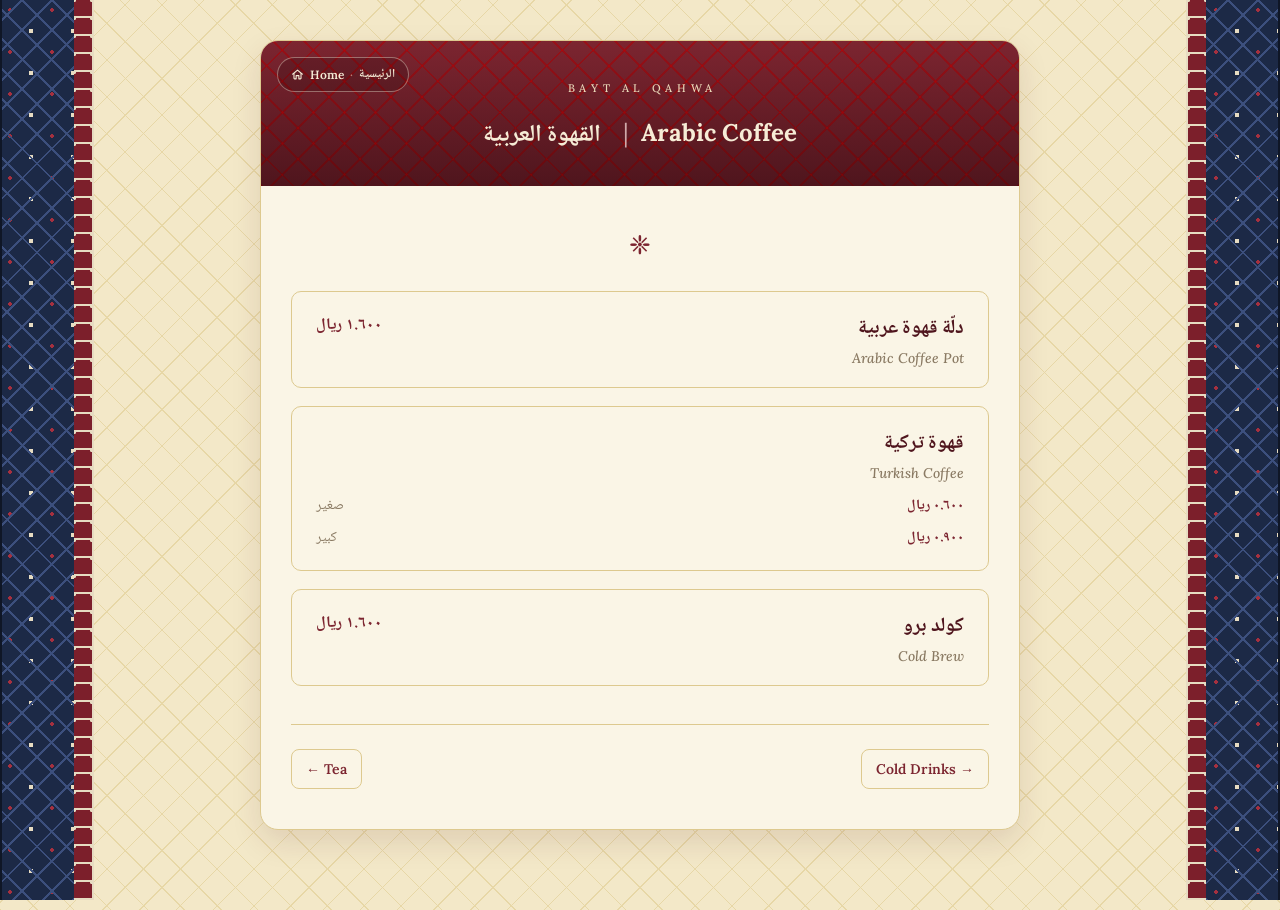
<file: arabic-coffee.html>
<!DOCTYPE html>
<html lang="ar">
<head>
<meta charset="UTF-8">
<meta name="viewport" content="width=device-width, initial-scale=1.0">
<title>القهوة العربية | Arabic Coffee — Bayt Al Qahwa</title>
<link rel="stylesheet" href="style.css">
<link rel="preconnect" href="https://fonts.googleapis.com">
<link rel="preconnect" href="https://fonts.gstatic.com" crossorigin>
<link href="https://fonts.googleapis.com/css2?family=Noto+Naskh+Arabic:wght@400;500;600;700&family=Lora:ital,wght@0,400;0,500;0,600;1,400;1,500&display=swap" rel="stylesheet">
</head>
<body>

<div class="carpet left" aria-hidden="true">
  <div class="rug-layer rug-field"></div>
  <div class="rug-layer rug-guard"></div>
  <div class="rug-layer rug-trim"></div>
</div>
<div class="carpet right" aria-hidden="true">
  <div class="rug-layer rug-field"></div>
  <div class="rug-layer rug-guard"></div>
  <div class="rug-layer rug-trim"></div>
</div>

<div class="page">

  <header class="hero compact">
    <a class="home-btn" href="index.html" aria-label="Home / الرئيسية">
      <svg viewBox="0 0 24 24" fill="none" stroke="currentColor" stroke-width="2" stroke-linecap="round" stroke-linejoin="round"><path d="M3 11.5 12 4l9 7.5"/><path d="M5.5 10v9a1 1 0 0 0 1 1H9.5v-6h5v6H17.5a1 1 0 0 0 1-1v-9"/></svg>
      <span class="en">Home</span><span class="sep">·</span><span class="ar" lang="ar" dir="rtl">الرئيسية</span>
    </a>
    <p class="name-en">BAYT&nbsp;AL&nbsp;QAHWA</p>
    <div class="hero-title-row">
      <span class="ar" lang="ar" dir="rtl">القهوة العربية</span><span class="sep">|</span><span class="en">Arabic Coffee</span>
    </div>
  </header>

  <div class="body">

    <div class="divider">❈</div>

    <div class="item">
      <div class="item-top">
        <span class="item-price" lang="ar">١.٦٠٠ ريال</span>
        <div class="item-names">
          <div class="ar" lang="ar" dir="rtl">دلّة قهوة عربية</div>
          <div class="en">Arabic Coffee Pot</div>
        </div>
      </div>
    </div>

    <div class="item">
      <div class="item-top">
        <div class="item-names" style="margin-left:auto;">
          <div class="ar" lang="ar" dir="rtl">قهوة تركية</div>
          <div class="en">Turkish Coffee</div>
        </div>
      </div>
      <div class="item-variants">
        <div class="variant-row"><span class="label" lang="ar" dir="rtl">صغير</span><span class="price" lang="ar">٠.٦٠٠ ريال</span></div>
        <div class="variant-row"><span class="label" lang="ar" dir="rtl">كبير</span><span class="price" lang="ar">٠.٩٠٠ ريال</span></div>
      </div>
    </div>

    <div class="item">
      <div class="item-top">
        <span class="item-price" lang="ar">١.٦٠٠ ريال</span>
        <div class="item-names">
          <div class="ar" lang="ar" dir="rtl">كولد برو</div>
          <div class="en">Cold Brew</div>
        </div>
      </div>
    </div>

    <nav class="page-nav">
      <a class="nav-prev" href="tea.html">← Tea</a>
      <a class="nav-next" href="cold-drinks.html">Cold Drinks →</a>
    </nav>

  </div>
</div>

</body>
</html>
</file>
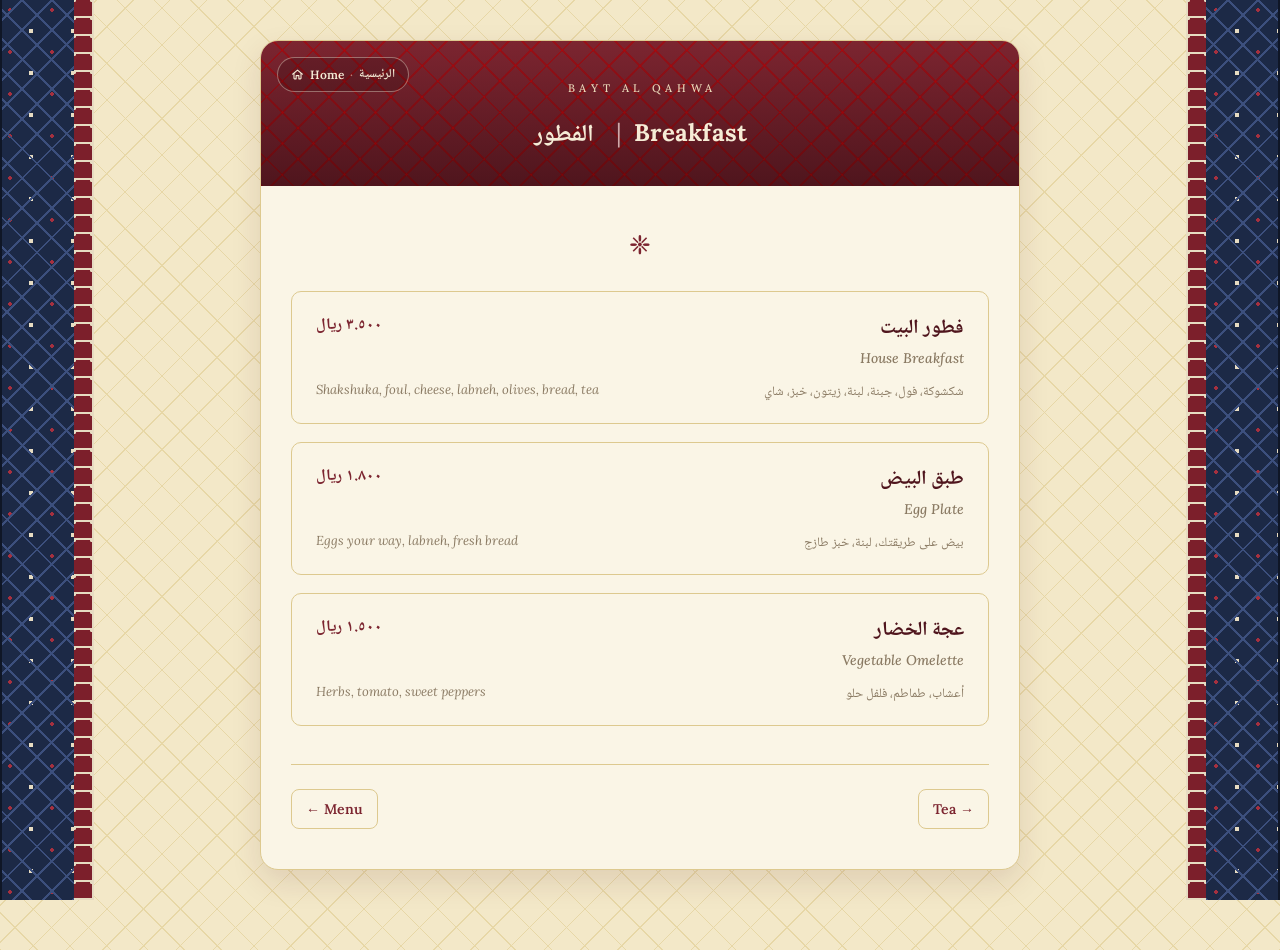
<file: breakfast.html>
<!DOCTYPE html>
<html lang="ar">
<head>
<meta charset="UTF-8">
<meta name="viewport" content="width=device-width, initial-scale=1.0">
<title>الفطور | Breakfast — Bayt Al Qahwa</title>
<link rel="stylesheet" href="style.css">
<link rel="preconnect" href="https://fonts.googleapis.com">
<link rel="preconnect" href="https://fonts.gstatic.com" crossorigin>
<link href="https://fonts.googleapis.com/css2?family=Noto+Naskh+Arabic:wght@400;500;600;700&family=Lora:ital,wght@0,400;0,500;0,600;1,400;1,500&display=swap" rel="stylesheet">
</head>
<body>

<div class="carpet left" aria-hidden="true">
  <div class="rug-layer rug-field"></div>
  <div class="rug-layer rug-guard"></div>
  <div class="rug-layer rug-trim"></div>
</div>
<div class="carpet right" aria-hidden="true">
  <div class="rug-layer rug-field"></div>
  <div class="rug-layer rug-guard"></div>
  <div class="rug-layer rug-trim"></div>
</div>

<div class="page">

  <header class="hero compact">
    <a class="home-btn" href="index.html" aria-label="Home / الرئيسية">
      <svg viewBox="0 0 24 24" fill="none" stroke="currentColor" stroke-width="2" stroke-linecap="round" stroke-linejoin="round"><path d="M3 11.5 12 4l9 7.5"/><path d="M5.5 10v9a1 1 0 0 0 1 1H9.5v-6h5v6H17.5a1 1 0 0 0 1-1v-9"/></svg>
      <span class="en">Home</span><span class="sep">·</span><span class="ar" lang="ar" dir="rtl">الرئيسية</span>
    </a>
    <p class="name-en">BAYT&nbsp;AL&nbsp;QAHWA</p>
    <div class="hero-title-row">
      <span class="ar" lang="ar" dir="rtl">الفطور</span><span class="sep">|</span><span class="en">Breakfast</span>
    </div>
  </header>

  <div class="body">

    <div class="divider">❈</div>

    <div class="item">
      <div class="item-top">
        <span class="item-price" lang="ar">٣.٥٠٠ ريال</span>
        <div class="item-names">
          <div class="ar" lang="ar" dir="rtl">فطور البيت</div>
          <div class="en">House Breakfast</div>
        </div>
      </div>
      <div class="item-desc">
        <span class="en">Shakshuka, foul, cheese, labneh, olives, bread, tea</span>
        <span class="ar" lang="ar" dir="rtl">شكشوكة، فول، جبنة، لبنة، زيتون، خبز، شاي</span>
      </div>
    </div>

    <div class="item">
      <div class="item-top">
        <span class="item-price" lang="ar">١.٨٠٠ ريال</span>
        <div class="item-names">
          <div class="ar" lang="ar" dir="rtl">طبق البيض</div>
          <div class="en">Egg Plate</div>
        </div>
      </div>
      <div class="item-desc">
        <span class="en">Eggs your way, labneh, fresh bread</span>
        <span class="ar" lang="ar" dir="rtl">بيض على طريقتك، لبنة، خبز طازج</span>
      </div>
    </div>

    <div class="item">
      <div class="item-top">
        <span class="item-price" lang="ar">١.٥٠٠ ريال</span>
        <div class="item-names">
          <div class="ar" lang="ar" dir="rtl">عجة الخضار</div>
          <div class="en">Vegetable Omelette</div>
        </div>
      </div>
      <div class="item-desc">
        <span class="en">Herbs, tomato, sweet peppers</span>
        <span class="ar" lang="ar" dir="rtl">أعشاب، طماطم، فلفل حلو</span>
      </div>
    </div>

    <nav class="page-nav">
      <a class="nav-prev" href="index.html">← Menu</a>
      <a class="nav-next" href="tea.html">Tea →</a>
    </nav>

  </div>
</div>

</body>
</html>
</file>
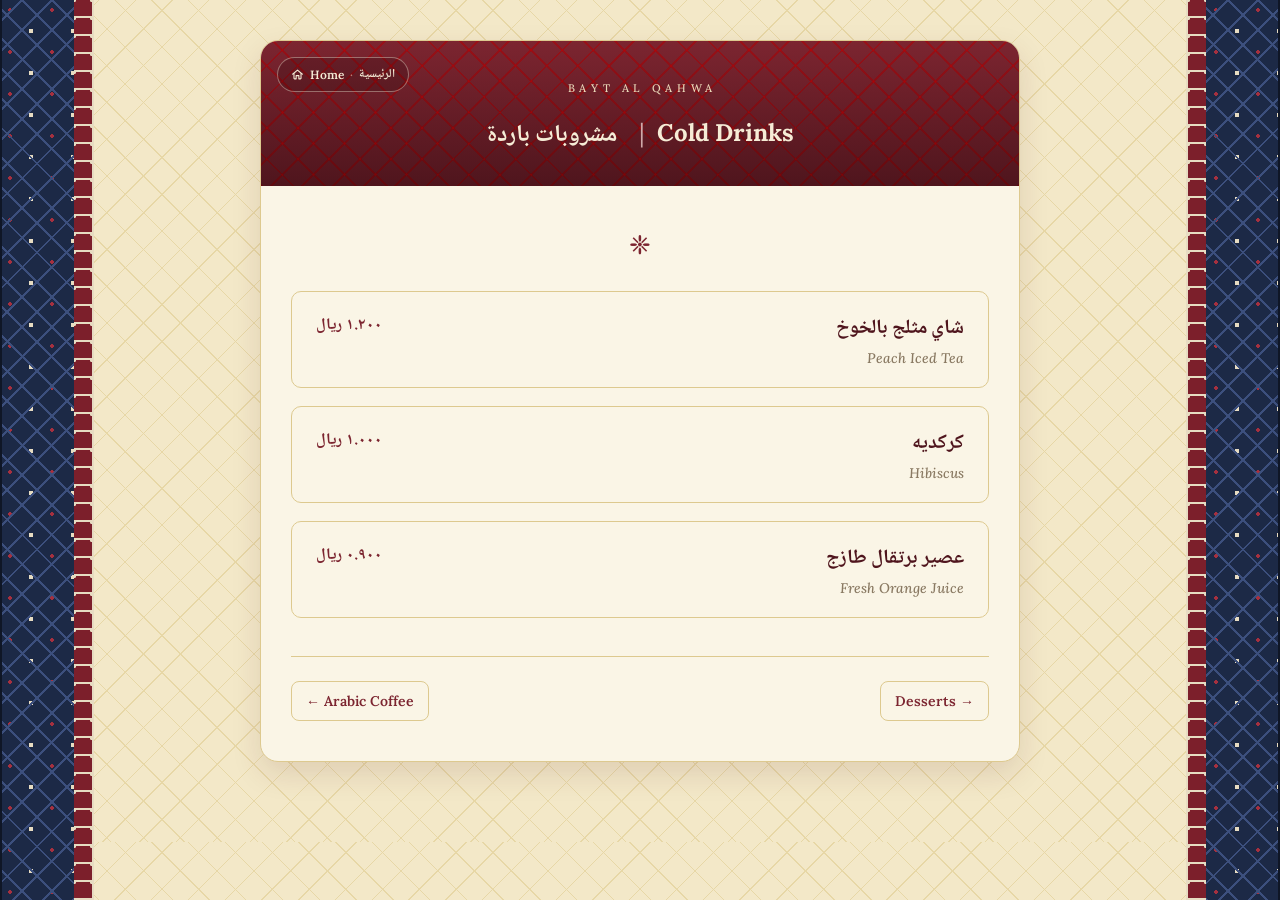
<file: cold-drinks.html>
<!DOCTYPE html>
<html lang="ar">
<head>
<meta charset="UTF-8">
<meta name="viewport" content="width=device-width, initial-scale=1.0">
<title>مشروبات باردة | Cold Drinks — Bayt Al Qahwa</title>
<link rel="stylesheet" href="style.css">
<link rel="preconnect" href="https://fonts.googleapis.com">
<link rel="preconnect" href="https://fonts.gstatic.com" crossorigin>
<link href="https://fonts.googleapis.com/css2?family=Noto+Naskh+Arabic:wght@400;500;600;700&family=Lora:ital,wght@0,400;0,500;0,600;1,400;1,500&display=swap" rel="stylesheet">
</head>
<body>

<div class="carpet left" aria-hidden="true">
  <div class="rug-layer rug-field"></div>
  <div class="rug-layer rug-guard"></div>
  <div class="rug-layer rug-trim"></div>
</div>
<div class="carpet right" aria-hidden="true">
  <div class="rug-layer rug-field"></div>
  <div class="rug-layer rug-guard"></div>
  <div class="rug-layer rug-trim"></div>
</div>

<div class="page">

  <header class="hero compact">
    <a class="home-btn" href="index.html" aria-label="Home / الرئيسية">
      <svg viewBox="0 0 24 24" fill="none" stroke="currentColor" stroke-width="2" stroke-linecap="round" stroke-linejoin="round"><path d="M3 11.5 12 4l9 7.5"/><path d="M5.5 10v9a1 1 0 0 0 1 1H9.5v-6h5v6H17.5a1 1 0 0 0 1-1v-9"/></svg>
      <span class="en">Home</span><span class="sep">·</span><span class="ar" lang="ar" dir="rtl">الرئيسية</span>
    </a>
    <p class="name-en">BAYT&nbsp;AL&nbsp;QAHWA</p>
    <div class="hero-title-row">
      <span class="ar" lang="ar" dir="rtl">مشروبات باردة</span><span class="sep">|</span><span class="en">Cold Drinks</span>
    </div>
  </header>

  <div class="body">

    <div class="divider">❈</div>

    <div class="item">
      <div class="item-top">
        <span class="item-price" lang="ar">١.٢٠٠ ريال</span>
        <div class="item-names">
          <div class="ar" lang="ar" dir="rtl">شاي مثلج بالخوخ</div>
          <div class="en">Peach Iced Tea</div>
        </div>
      </div>
    </div>

    <div class="item">
      <div class="item-top">
        <span class="item-price" lang="ar">١.٠٠٠ ريال</span>
        <div class="item-names">
          <div class="ar" lang="ar" dir="rtl">كركديه</div>
          <div class="en">Hibiscus</div>
        </div>
      </div>
    </div>

    <div class="item">
      <div class="item-top">
        <span class="item-price" lang="ar">٠.٩٠٠ ريال</span>
        <div class="item-names">
          <div class="ar" lang="ar" dir="rtl">عصير برتقال طازج</div>
          <div class="en">Fresh Orange Juice</div>
        </div>
      </div>
    </div>

    <nav class="page-nav">
      <a class="nav-prev" href="arabic-coffee.html">← Arabic Coffee</a>
      <a class="nav-next" href="desserts.html">Desserts →</a>
    </nav>

  </div>
</div>

</body>
</html>
</file>
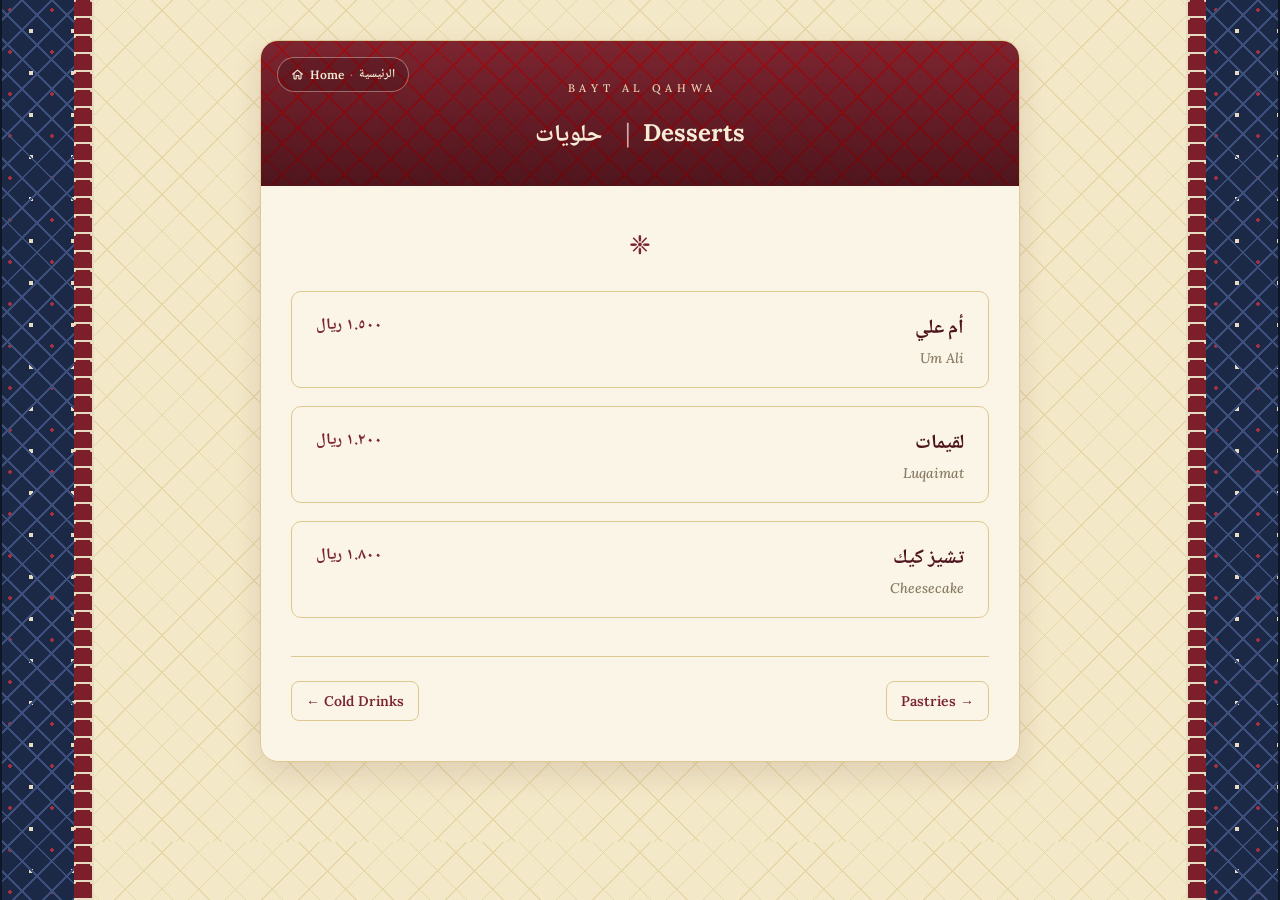
<file: desserts.html>
<!DOCTYPE html>
<html lang="ar">
<head>
<meta charset="UTF-8">
<meta name="viewport" content="width=device-width, initial-scale=1.0">
<title>حلويات | Desserts — Bayt Al Qahwa</title>
<link rel="stylesheet" href="style.css">
<link rel="preconnect" href="https://fonts.googleapis.com">
<link rel="preconnect" href="https://fonts.gstatic.com" crossorigin>
<link href="https://fonts.googleapis.com/css2?family=Noto+Naskh+Arabic:wght@400;500;600;700&family=Lora:ital,wght@0,400;0,500;0,600;1,400;1,500&display=swap" rel="stylesheet">
</head>
<body>

<div class="carpet left" aria-hidden="true">
  <div class="rug-layer rug-field"></div>
  <div class="rug-layer rug-guard"></div>
  <div class="rug-layer rug-trim"></div>
</div>
<div class="carpet right" aria-hidden="true">
  <div class="rug-layer rug-field"></div>
  <div class="rug-layer rug-guard"></div>
  <div class="rug-layer rug-trim"></div>
</div>

<div class="page">

  <header class="hero compact">
    <a class="home-btn" href="index.html" aria-label="Home / الرئيسية">
      <svg viewBox="0 0 24 24" fill="none" stroke="currentColor" stroke-width="2" stroke-linecap="round" stroke-linejoin="round"><path d="M3 11.5 12 4l9 7.5"/><path d="M5.5 10v9a1 1 0 0 0 1 1H9.5v-6h5v6H17.5a1 1 0 0 0 1-1v-9"/></svg>
      <span class="en">Home</span><span class="sep">·</span><span class="ar" lang="ar" dir="rtl">الرئيسية</span>
    </a>
    <p class="name-en">BAYT&nbsp;AL&nbsp;QAHWA</p>
    <div class="hero-title-row">
      <span class="ar" lang="ar" dir="rtl">حلويات</span><span class="sep">|</span><span class="en">Desserts</span>
    </div>
  </header>

  <div class="body">

    <div class="divider">❈</div>

    <div class="item">
      <div class="item-top">
        <span class="item-price" lang="ar">١.٥٠٠ ريال</span>
        <div class="item-names">
          <div class="ar" lang="ar" dir="rtl">أم علي</div>
          <div class="en">Um Ali</div>
        </div>
      </div>
    </div>

    <div class="item">
      <div class="item-top">
        <span class="item-price" lang="ar">١.٢٠٠ ريال</span>
        <div class="item-names">
          <div class="ar" lang="ar" dir="rtl">لقيمات</div>
          <div class="en">Luqaimat</div>
        </div>
      </div>
    </div>

    <div class="item">
      <div class="item-top">
        <span class="item-price" lang="ar">١.٨٠٠ ريال</span>
        <div class="item-names">
          <div class="ar" lang="ar" dir="rtl">تشيز كيك</div>
          <div class="en">Cheesecake</div>
        </div>
      </div>
    </div>

    <nav class="page-nav">
      <a class="nav-prev" href="cold-drinks.html">← Cold Drinks</a>
      <a class="nav-next" href="pastries.html">Pastries →</a>
    </nav>

  </div>
</div>

</body>
</html>
</file>
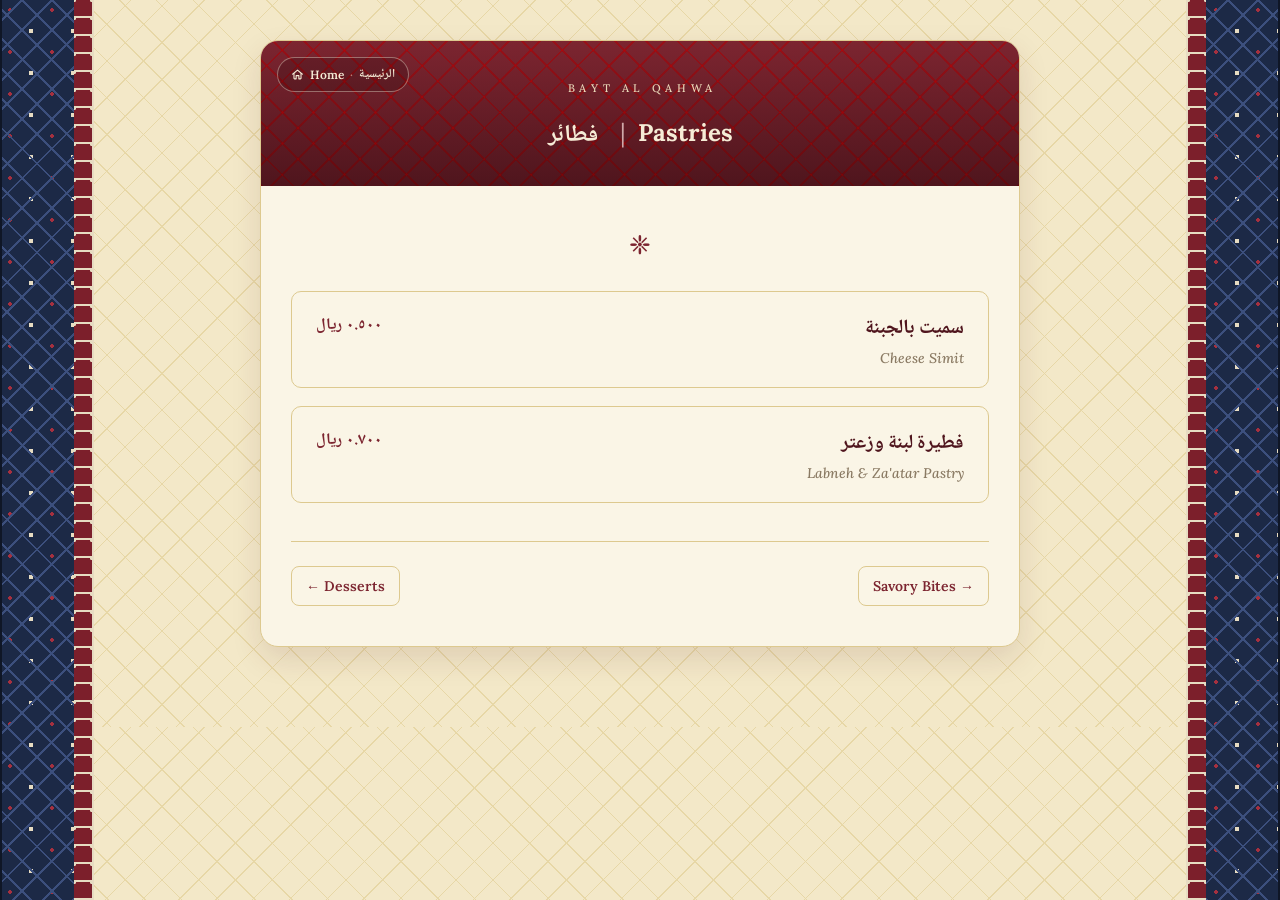
<file: pastries.html>
<!DOCTYPE html>
<html lang="ar">
<head>
<meta charset="UTF-8">
<meta name="viewport" content="width=device-width, initial-scale=1.0">
<title>فطائر | Pastries — Bayt Al Qahwa</title>
<link rel="stylesheet" href="style.css">
<link rel="preconnect" href="https://fonts.googleapis.com">
<link rel="preconnect" href="https://fonts.gstatic.com" crossorigin>
<link href="https://fonts.googleapis.com/css2?family=Noto+Naskh+Arabic:wght@400;500;600;700&family=Lora:ital,wght@0,400;0,500;0,600;1,400;1,500&display=swap" rel="stylesheet">
</head>
<body>

<div class="carpet left" aria-hidden="true">
  <div class="rug-layer rug-field"></div>
  <div class="rug-layer rug-guard"></div>
  <div class="rug-layer rug-trim"></div>
</div>
<div class="carpet right" aria-hidden="true">
  <div class="rug-layer rug-field"></div>
  <div class="rug-layer rug-guard"></div>
  <div class="rug-layer rug-trim"></div>
</div>

<div class="page">

  <header class="hero compact">
    <a class="home-btn" href="index.html" aria-label="Home / الرئيسية">
      <svg viewBox="0 0 24 24" fill="none" stroke="currentColor" stroke-width="2" stroke-linecap="round" stroke-linejoin="round"><path d="M3 11.5 12 4l9 7.5"/><path d="M5.5 10v9a1 1 0 0 0 1 1H9.5v-6h5v6H17.5a1 1 0 0 0 1-1v-9"/></svg>
      <span class="en">Home</span><span class="sep">·</span><span class="ar" lang="ar" dir="rtl">الرئيسية</span>
    </a>
    <p class="name-en">BAYT&nbsp;AL&nbsp;QAHWA</p>
    <div class="hero-title-row">
      <span class="ar" lang="ar" dir="rtl">فطائر</span><span class="sep">|</span><span class="en">Pastries</span>
    </div>
  </header>

  <div class="body">

    <div class="divider">❈</div>

    <div class="item">
      <div class="item-top">
        <span class="item-price" lang="ar">٠.٥٠٠ ريال</span>
        <div class="item-names">
          <div class="ar" lang="ar" dir="rtl">سميت بالجبنة</div>
          <div class="en">Cheese Simit</div>
        </div>
      </div>
    </div>

    <div class="item">
      <div class="item-top">
        <span class="item-price" lang="ar">٠.٧٠٠ ريال</span>
        <div class="item-names">
          <div class="ar" lang="ar" dir="rtl">فطيرة لبنة وزعتر</div>
          <div class="en">Labneh &amp; Za'atar Pastry</div>
        </div>
      </div>
    </div>

    <nav class="page-nav">
      <a class="nav-prev" href="desserts.html">← Desserts</a>
      <a class="nav-next" href="savory-bites.html">Savory Bites →</a>
    </nav>

  </div>
</div>

</body>
</html>
</file>
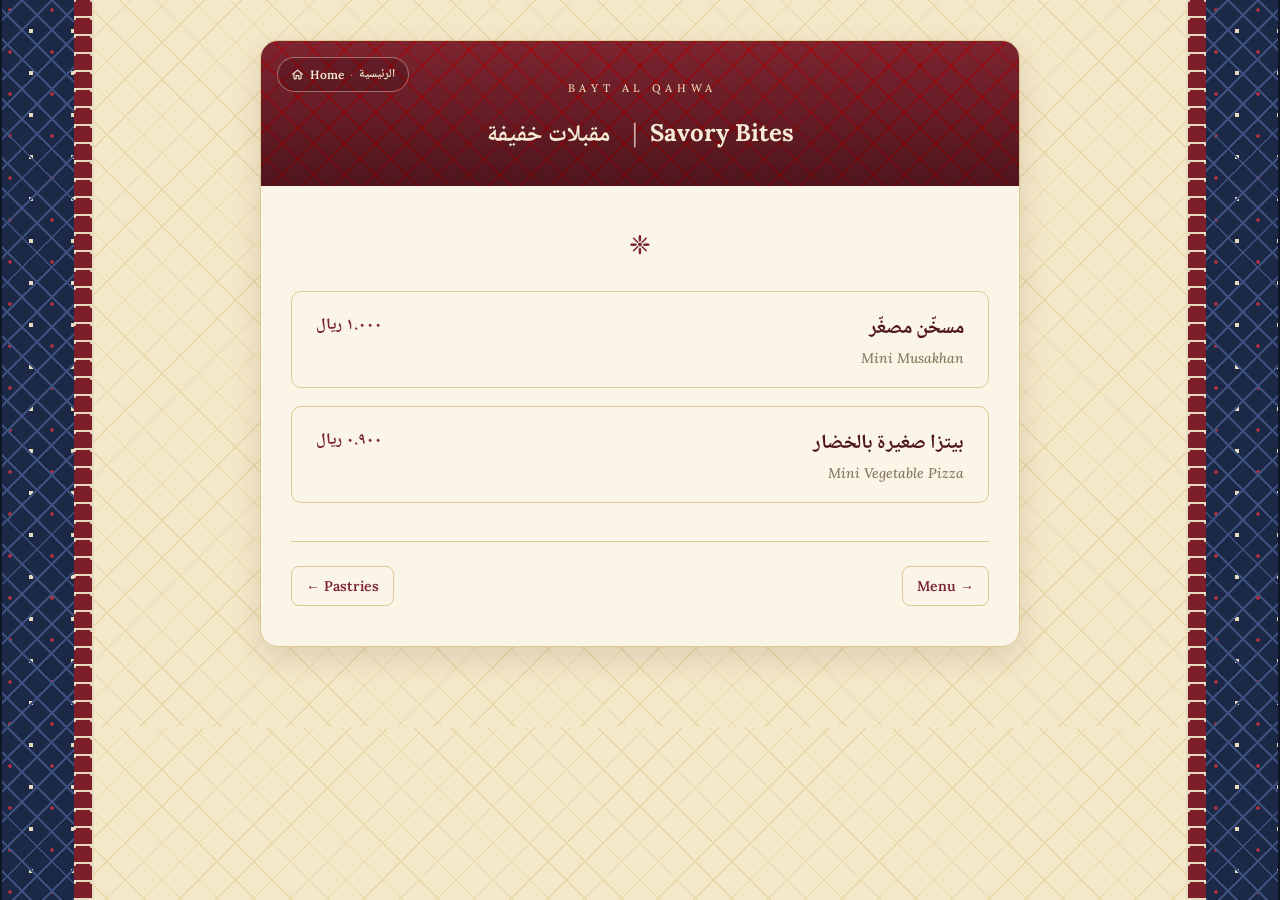
<file: savory-bites.html>
<!DOCTYPE html>
<html lang="ar">
<head>
<meta charset="UTF-8">
<meta name="viewport" content="width=device-width, initial-scale=1.0">
<title>مقبلات خفيفة | Savory Bites — Bayt Al Qahwa</title>
<link rel="stylesheet" href="style.css">
<link rel="preconnect" href="https://fonts.googleapis.com">
<link rel="preconnect" href="https://fonts.gstatic.com" crossorigin>
<link href="https://fonts.googleapis.com/css2?family=Noto+Naskh+Arabic:wght@400;500;600;700&family=Lora:ital,wght@0,400;0,500;0,600;1,400;1,500&display=swap" rel="stylesheet">
</head>
<body>

<div class="carpet left" aria-hidden="true">
  <div class="rug-layer rug-field"></div>
  <div class="rug-layer rug-guard"></div>
  <div class="rug-layer rug-trim"></div>
</div>
<div class="carpet right" aria-hidden="true">
  <div class="rug-layer rug-field"></div>
  <div class="rug-layer rug-guard"></div>
  <div class="rug-layer rug-trim"></div>
</div>

<div class="page">

  <header class="hero compact">
    <a class="home-btn" href="index.html" aria-label="Home / الرئيسية">
      <svg viewBox="0 0 24 24" fill="none" stroke="currentColor" stroke-width="2" stroke-linecap="round" stroke-linejoin="round"><path d="M3 11.5 12 4l9 7.5"/><path d="M5.5 10v9a1 1 0 0 0 1 1H9.5v-6h5v6H17.5a1 1 0 0 0 1-1v-9"/></svg>
      <span class="en">Home</span><span class="sep">·</span><span class="ar" lang="ar" dir="rtl">الرئيسية</span>
    </a>
    <p class="name-en">BAYT&nbsp;AL&nbsp;QAHWA</p>
    <div class="hero-title-row">
      <span class="ar" lang="ar" dir="rtl">مقبلات خفيفة</span><span class="sep">|</span><span class="en">Savory Bites</span>
    </div>
  </header>

  <div class="body">

    <div class="divider">❈</div>

    <div class="item">
      <div class="item-top">
        <span class="item-price" lang="ar">١.٠٠٠ ريال</span>
        <div class="item-names">
          <div class="ar" lang="ar" dir="rtl">مسخّن مصغّر</div>
          <div class="en">Mini Musakhan</div>
        </div>
      </div>
    </div>

    <div class="item">
      <div class="item-top">
        <span class="item-price" lang="ar">٠.٩٠٠ ريال</span>
        <div class="item-names">
          <div class="ar" lang="ar" dir="rtl">بيتزا صغيرة بالخضار</div>
          <div class="en">Mini Vegetable Pizza</div>
        </div>
      </div>
    </div>

    <nav class="page-nav">
      <a class="nav-prev" href="pastries.html">← Pastries</a>
      <a class="nav-next" href="index.html">Menu →</a>
    </nav>

  </div>
</div>

</body>
</html>
</file>
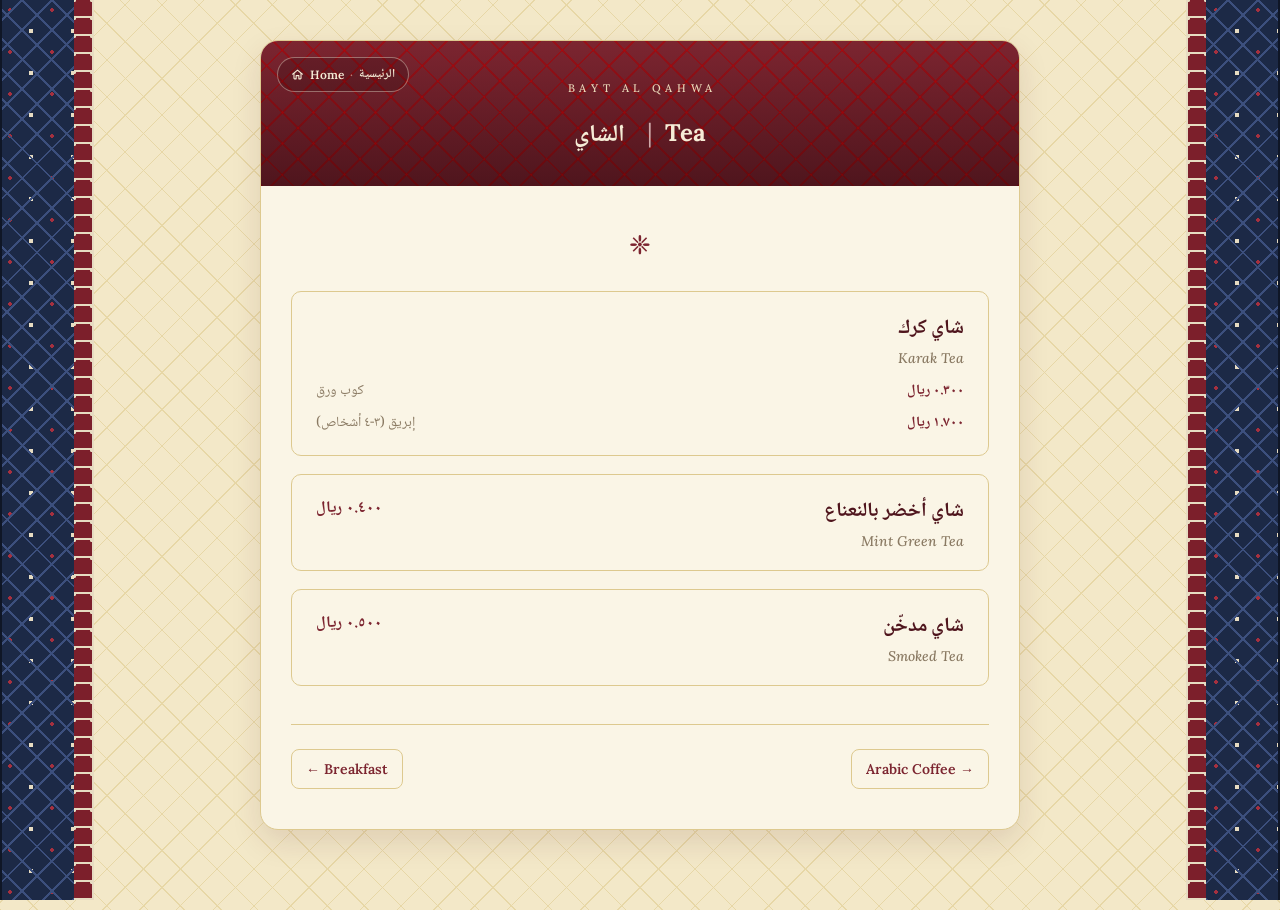
<file: tea.html>
<!DOCTYPE html>
<html lang="ar">
<head>
<meta charset="UTF-8">
<meta name="viewport" content="width=device-width, initial-scale=1.0">
<title>الشاي | Tea — Bayt Al Qahwa</title>
<link rel="stylesheet" href="style.css">
<link rel="preconnect" href="https://fonts.googleapis.com">
<link rel="preconnect" href="https://fonts.gstatic.com" crossorigin>
<link href="https://fonts.googleapis.com/css2?family=Noto+Naskh+Arabic:wght@400;500;600;700&family=Lora:ital,wght@0,400;0,500;0,600;1,400;1,500&display=swap" rel="stylesheet">
</head>
<body>

<div class="carpet left" aria-hidden="true">
  <div class="rug-layer rug-field"></div>
  <div class="rug-layer rug-guard"></div>
  <div class="rug-layer rug-trim"></div>
</div>
<div class="carpet right" aria-hidden="true">
  <div class="rug-layer rug-field"></div>
  <div class="rug-layer rug-guard"></div>
  <div class="rug-layer rug-trim"></div>
</div>

<div class="page">

  <header class="hero compact">
    <a class="home-btn" href="index.html" aria-label="Home / الرئيسية">
      <svg viewBox="0 0 24 24" fill="none" stroke="currentColor" stroke-width="2" stroke-linecap="round" stroke-linejoin="round"><path d="M3 11.5 12 4l9 7.5"/><path d="M5.5 10v9a1 1 0 0 0 1 1H9.5v-6h5v6H17.5a1 1 0 0 0 1-1v-9"/></svg>
      <span class="en">Home</span><span class="sep">·</span><span class="ar" lang="ar" dir="rtl">الرئيسية</span>
    </a>
    <p class="name-en">BAYT&nbsp;AL&nbsp;QAHWA</p>
    <div class="hero-title-row">
      <span class="ar" lang="ar" dir="rtl">الشاي</span><span class="sep">|</span><span class="en">Tea</span>
    </div>
  </header>

  <div class="body">

    <div class="divider">❈</div>

    <div class="item">
      <div class="item-top">
        <div class="item-names" style="margin-left:auto;">
          <div class="ar" lang="ar" dir="rtl">شاي كرك</div>
          <div class="en">Karak Tea</div>
        </div>
      </div>
      <div class="item-variants">
        <div class="variant-row"><span class="label" lang="ar" dir="rtl">كوب ورق</span><span class="price" lang="ar">٠.٣٠٠ ريال</span></div>
        <div class="variant-row"><span class="label" lang="ar" dir="rtl">إبريق (٣-٤ أشخاص)</span><span class="price" lang="ar">١.٧٠٠ ريال</span></div>
      </div>
    </div>

    <div class="item">
      <div class="item-top">
        <span class="item-price" lang="ar">٠.٤٠٠ ريال</span>
        <div class="item-names">
          <div class="ar" lang="ar" dir="rtl">شاي أخضر بالنعناع</div>
          <div class="en">Mint Green Tea</div>
        </div>
      </div>
    </div>

    <div class="item">
      <div class="item-top">
        <span class="item-price" lang="ar">٠.٥٠٠ ريال</span>
        <div class="item-names">
          <div class="ar" lang="ar" dir="rtl">شاي مدخّن</div>
          <div class="en">Smoked Tea</div>
        </div>
      </div>
    </div>

    <nav class="page-nav">
      <a class="nav-prev" href="breakfast.html">← Breakfast</a>
      <a class="nav-next" href="arabic-coffee.html">Arabic Coffee →</a>
    </nav>

  </div>
</div>

</body>
</html>
</file>
<file: style.css>
:root{
  --cream:        #f3e8c8;
  --cream-line:   #e7d7a6;
  --card:         #faf5e6;
  --card-border:  #ddc98f;
  --maroon-deep:  #4f151d;
  --maroon:       #7c2530;
  --maroon-light: #9c3b41;
  --ink:          #3a2c22;
  --muted:        #8a7a63;
  --gold-rule:    #c6a668;

  --rug-navy:       #1c2946;
  --rug-navy-light: #3c4f7d;
  --rug-red:        #7c1f2b;
  --rug-red-light:  #a5303f;
  --rug-cream:      #e7dcc2;
  --rug-edge:       #0f1626;
}

*{ box-sizing:border-box; }

html{ overflow-x:hidden; }

body{
  margin:0;
  overflow-x:hidden;
  background-color:var(--cream);
  background-image:
    repeating-linear-gradient(45deg,  var(--cream-line) 0 1px, transparent 1px 26px),
    repeating-linear-gradient(-45deg, var(--cream-line) 0 1px, transparent 1px 26px);
  color:var(--ink);
  font-family:'Lora', serif;
  -webkit-font-smoothing:antialiased;
  padding:40px 34px 80px;
}

@media (min-width:601px){
  body{ padding:40px 66px 80px; }
}

@media (min-width:961px){
  body{ padding:40px 136px 80px; }
}

[lang="ar"]{ font-family:'Noto Naskh Arabic', serif; }

a{ text-decoration:none; }

.page{
  max-width:760px;
  margin:0 auto;
  background:var(--card);
  border:1px solid var(--card-border);
  border-radius:18px;
  overflow:hidden;
  box-shadow:0 12px 30px rgba(79,21,29,0.12);
  position:relative;
  z-index:1;
}

/* ---------- CARPET SIDE BORDERS (rug-inspired: navy field, red guard band) ----------
   Mobile-first: thin strip by default, widening at tablet and desktop sizes. */
.carpet{
  position:fixed;
  top:0;
  bottom:0;
  width:26px;
  pointer-events:none;
  z-index:0;
}
.carpet.left{  left:0;  }
.carpet.right{ right:0; }

.carpet .rug-layer{ position:absolute; top:0; bottom:0; }

.rug-trim{ width:2px; background:var(--rug-cream); }
.carpet.left  .rug-trim{ left:24px; }
.carpet.right .rug-trim{ right:24px; }

.rug-guard{
  width:6px;
  background-color:var(--rug-red);
  background-image:
    repeating-linear-gradient(to bottom, transparent 0 7px, var(--rug-cream) 7px 8px),
    radial-gradient(var(--rug-cream) 1px, transparent 1.2px);
  background-size:auto, 6px 8px;
  background-position:0 0, 3px 4px;
}
.carpet.left  .rug-guard{ left:18px; }
.carpet.right .rug-guard{ right:18px; }

.rug-field{
  width:18px;
  background-color:var(--rug-navy);
  background-image:
    repeating-linear-gradient(45deg,  var(--rug-navy-light) 0 1px, transparent 1px 9px),
    repeating-linear-gradient(-45deg, var(--rug-navy-light) 0 1px, transparent 1px 9px),
    radial-gradient(var(--rug-cream) 1px, transparent 1.2px),
    radial-gradient(var(--rug-red-light) 0.8px, transparent 1px);
  background-size:auto, auto, 18px 18px, 18px 18px;
  background-position:0 0, 0 0, 4px 4px, 13px 13px;
}
.carpet.left  .rug-field{ left:0;  box-shadow:inset 2px 0 0 var(--rug-edge); }
.carpet.right .rug-field{ right:0; box-shadow:inset -2px 0 0 var(--rug-edge); }

/* ---- Tablet tier ---- */
@media (min-width:601px){
  .carpet{ width:46px; }
  .carpet.left  .rug-trim{ left:44px; }
  .carpet.right .rug-trim{ right:44px; }

  .rug-guard{
    width:10px;
    background-image:
      repeating-linear-gradient(to bottom, transparent 0 11px, var(--rug-cream) 11px 13px),
      radial-gradient(var(--rug-cream) 1.4px, transparent 1.6px);
    background-size:auto, 10px 13px;
    background-position:0 0, 5px 6px;
  }
  .carpet.left  .rug-guard{ left:34px; }
  .carpet.right .rug-guard{ right:34px; }

  .rug-field{
    width:33px;
    background-image:
      repeating-linear-gradient(45deg,  var(--rug-navy-light) 0 1.5px, transparent 1.5px 14px),
      repeating-linear-gradient(-45deg, var(--rug-navy-light) 0 1.5px, transparent 1.5px 14px),
      radial-gradient(var(--rug-cream) 1.6px, transparent 1.9px),
      radial-gradient(var(--rug-red-light) 1.3px, transparent 1.6px);
    background-size:auto, auto, 28px 28px, 28px 28px;
    background-position:0 0, 0 0, 7px 7px, 20px 20px;
  }
}

/* ---- Desktop tier (full-size original design) ---- */
@media (min-width:961px){
  .carpet{ width:96px; }
  .carpet.left  .rug-trim{ left:92px; }
  .carpet.right .rug-trim{ right:92px; }

  .rug-guard{
    width:18px;
    background-image:
      repeating-linear-gradient(to bottom, transparent 0 16px, var(--rug-cream) 16px 18px),
      radial-gradient(var(--rug-cream) 2px, transparent 2.3px);
    background-size:auto, 18px 18px;
    background-position:0 0, 9px 9px;
  }
  .carpet.left  .rug-guard{ left:74px; }
  .carpet.right .rug-guard{ right:74px; }

  .rug-field{
    width:74px;
    background-image:
      repeating-linear-gradient(45deg,  var(--rug-navy-light) 0 2px, transparent 2px 21px),
      repeating-linear-gradient(-45deg, var(--rug-navy-light) 0 2px, transparent 2px 21px),
      radial-gradient(var(--rug-cream) 2.2px, transparent 2.5px),
      radial-gradient(var(--rug-red-light) 1.8px, transparent 2.1px);
    background-size:auto, auto, 42px 42px, 42px 42px;
    background-position:0 0, 0 0, 10px 10px, 31px 31px;
  }
}

/* ---------- HERO / HEADER ---------- */
.hero{
  position:relative;
  text-align:center;
  padding:56px 24px 44px;
  background-color:var(--maroon);
  background-image:
    repeating-linear-gradient(45deg,  var(--maroon-light) 0 2px, transparent 2px 22px),
    repeating-linear-gradient(-45deg, var(--maroon-light) 0 2px, transparent 2px 22px),
    linear-gradient(var(--maroon), var(--maroon-deep));
  background-blend-mode: overlay, overlay, normal;
}

.hero.compact{ padding:34px 24px 30px; }

.home-btn{
  position:absolute;
  top:16px;
  left:16px;
  display:inline-flex;
  align-items:center;
  gap:6px;
  padding:6px 13px;
  border:1px solid rgba(246,236,214,0.4);
  border-radius:20px;
  color:#f6ecd6;
  font-size:12px;
  font-weight:600;
  background:rgba(0,0,0,0.15);
  transition:background 0.15s ease, border-color 0.15s ease;
}
.home-btn:hover,
.home-btn:focus-visible{
  background:rgba(0,0,0,0.3);
  border-color:rgba(246,236,214,0.75);
}
.home-btn svg{ width:13px; height:13px; flex-shrink:0; }
.home-btn .ar{ font-family:'Noto Naskh Arabic', serif; }
.home-btn .sep{ opacity:0.5; }

.name-ar{
  font-family:'Noto Naskh Arabic', serif;
  font-weight:700;
  font-size:52px;
  color:#f6ecd6;
  margin:0;
  line-height:1.2;
}

.hero.compact .name-ar{ font-size:26px; }

.name-en{
  font-family:'Lora', serif;
  font-weight:500;
  font-size:16px;
  letter-spacing:0.42em;
  color:#e9d7b8;
  margin:10px 0 0;
  padding-left:0.42em;
}

.hero.compact .name-en{ font-size:11px; margin-top:6px; }

.hero-title-row{
  margin-top:34px;
  font-size:28px;
  font-weight:700;
  color:#f6ecd6;
}
.hero.compact .hero-title-row{ margin-top:20px; font-size:24px; }

.hero-title-row .en{ font-family:'Lora', serif; }
.hero-title-row .ar{ font-family:'Noto Naskh Arabic', serif; margin-right:10px; }
.hero-title-row .sep{ margin:0 12px; color:#cfa9a9; font-weight:400; }

/* ---------- BODY ---------- */
.body{ padding:8px 30px 40px; }

.divider{
  text-align:center;
  font-size:26px;
  color:var(--maroon);
  margin:34px 0 30px;
}

.section-title{
  text-align:center;
  font-size:26px;
  font-weight:700;
  color:var(--maroon);
  margin:0 0 10px;
}
.section-title .ar{ font-family:'Noto Naskh Arabic', serif; margin-right:10px; }
.section-title .en{ font-family:'Lora', serif; }
.section-title .sep{ color:var(--gold-rule); font-weight:400; margin:0 10px; }

.section-rule{
  height:1px;
  background:var(--gold-rule);
  opacity:0.6;
  margin:0 0 26px;
}

/* ---------- ITEM CARD ---------- */
.item{
  background:var(--card);
  border:1px solid var(--card-border);
  border-radius:10px;
  padding:20px 24px;
  margin-bottom:18px;
}

.item-top{
  display:flex;
  justify-content:space-between;
  align-items:flex-start;
  flex-wrap:wrap;
  gap:8px 16px;
}

.item-price{
  font-family:'Noto Naskh Arabic', serif;
  font-weight:700;
  font-size:16px;
  color:var(--maroon);
  white-space:nowrap;
  direction:rtl;
}

.item-names{ text-align:right; direction:rtl; min-width:0; overflow-wrap:break-word; }
.item-names .ar{
  font-weight:700;
  font-size:20px;
  color:var(--maroon-deep);
}
.item-names .en{
  font-family:'Lora', serif;
  font-style:italic;
  font-weight:500;
  font-size:14px;
  color:var(--muted);
  margin-top:3px;
  direction:ltr;
}

.item-desc{
  display:flex;
  justify-content:space-between;
  gap:24px;
  margin-top:14px;
  font-size:13px;
}
.item-desc .en{
  font-family:'Lora', serif;
  font-style:italic;
  color:var(--muted);
  text-align:left;
  direction:ltr;
  min-width:0;
  overflow-wrap:break-word;
}
.item-desc .ar{
  font-family:'Noto Naskh Arabic', serif;
  color:var(--muted);
  text-align:right;
  direction:rtl;
  min-width:0;
  overflow-wrap:break-word;
}

.item-variants{
  margin-top:12px;
  display:flex;
  flex-direction:column;
  gap:8px;
}
.variant-row{
  display:flex;
  justify-content:space-between;
  font-size:14px;
}
.variant-row .label{ color:var(--muted); direction:rtl; font-family:'Noto Naskh Arabic', serif; }
.variant-row .price{ color:var(--maroon); font-weight:700; direction:rtl; }

/* ---------- CATEGORY INDEX (cover page nav) ---------- */
.category-list{
  display:flex;
  flex-direction:column;
  gap:14px;
  margin-bottom:10px;
}

.category-card{
  display:flex;
  align-items:center;
  justify-content:center;
  gap:12px;
  background:var(--card);
  border:1px solid var(--card-border);
  border-radius:10px;
  padding:20px 24px;
  color:var(--maroon-deep);
  transition:border-color 0.15s ease, box-shadow 0.15s ease, transform 0.15s ease;
}
.category-card:hover,
.category-card:focus-visible{
  border-color:var(--maroon-light);
  box-shadow:0 6px 16px rgba(79,21,29,0.14);
  transform:translateY(-1px);
}
.category-card .ar{
  font-family:'Noto Naskh Arabic', serif;
  font-weight:700;
  font-size:21px;
}
.category-card .sep{ color:var(--gold-rule); }
.category-card .en{
  font-family:'Lora', serif;
  font-style:italic;
  font-size:15px;
  color:var(--muted);
}
.category-card .arrow{
  margin-inline-start:6px;
  color:var(--maroon-light);
}

/* ---------- PAGE NAV (prev / index / next) ---------- */
.page-nav{
  display:flex;
  align-items:center;
  justify-content:space-between;
  gap:12px;
  margin-top:38px;
  padding-top:24px;
  border-top:1px solid var(--card-border);
}
.page-nav a{
  color:var(--maroon);
  font-weight:600;
  font-size:14px;
  padding:10px 14px;
  border:1px solid var(--card-border);
  border-radius:8px;
  transition:border-color 0.15s ease, background 0.15s ease;
  white-space:nowrap;
}
.page-nav a:hover,
.page-nav a:focus-visible{
  border-color:var(--maroon-light);
  background:rgba(124,37,48,0.06);
}
.page-nav .nav-index{
  color:var(--muted);
  font-style:italic;
  border-color:transparent;
}
.page-nav .nav-spacer{ flex:1; }
.page-nav .nav-prev{ margin-right:auto; }
.page-nav .nav-next{ margin-left:auto; }

/* ---------- FOOTER ---------- */
.footer{
  text-align:center;
  margin-top:40px;
  padding-top:30px;
  border-top:1px solid var(--card-border);
}
.footer .ar{
  display:block;
  font-family:'Noto Naskh Arabic', serif;
  font-weight:700;
  font-size:20px;
  color:var(--maroon);
}
.footer .en{
  display:block;
  font-family:'Lora', serif;
  font-style:italic;
  font-size:14px;
  color:var(--muted);
  margin-top:6px;
}

@media (max-width:600px){
  .page{ border-radius:12px; }
  .hero{ padding:44px 18px 34px; }
  .body{ padding:8px 16px 30px; }
  .item{ padding:16px 18px; }
  .category-card{ padding:16px 18px; }

  /* drop the button out of absolute flow so it can never collide with the title */
  .hero.compact{
    display:flex;
    flex-direction:column;
    align-items:center;
    padding:22px 18px 26px;
  }
  .home-btn{
    position:static;
    display:inline-flex;
    margin:0 0 16px;
  }
}

@media (max-width:480px){
  .name-ar{ font-size:38px; }
  .hero-title-row{ font-size:20px; }
  .section-title{ font-size:20px; }
  .item-names .ar{ font-size:17px; }
  .item-desc{ flex-direction:column; gap:6px; }
  .page-nav{ flex-wrap:wrap; justify-content:center; }
  .page-nav a{ flex:1 1 auto; text-align:center; }
}

@media (max-width:360px){
  .name-ar{ font-size:32px; }
  .name-en{ font-size:13px; letter-spacing:0.3em; }
  .hero-title-row{ font-size:17px; }
  .hero-title-row .sep{ margin:0 6px; }
  .section-title{ font-size:18px; }
  .section-title .sep{ margin:0 6px; }
  .item-names .ar{ font-size:16px; }
  .item{ padding:14px 14px; }
  .category-card{ padding:14px; flex-wrap:wrap; }
}

:focus-visible{ outline:2px solid var(--maroon); outline-offset:3px; }
</file>
